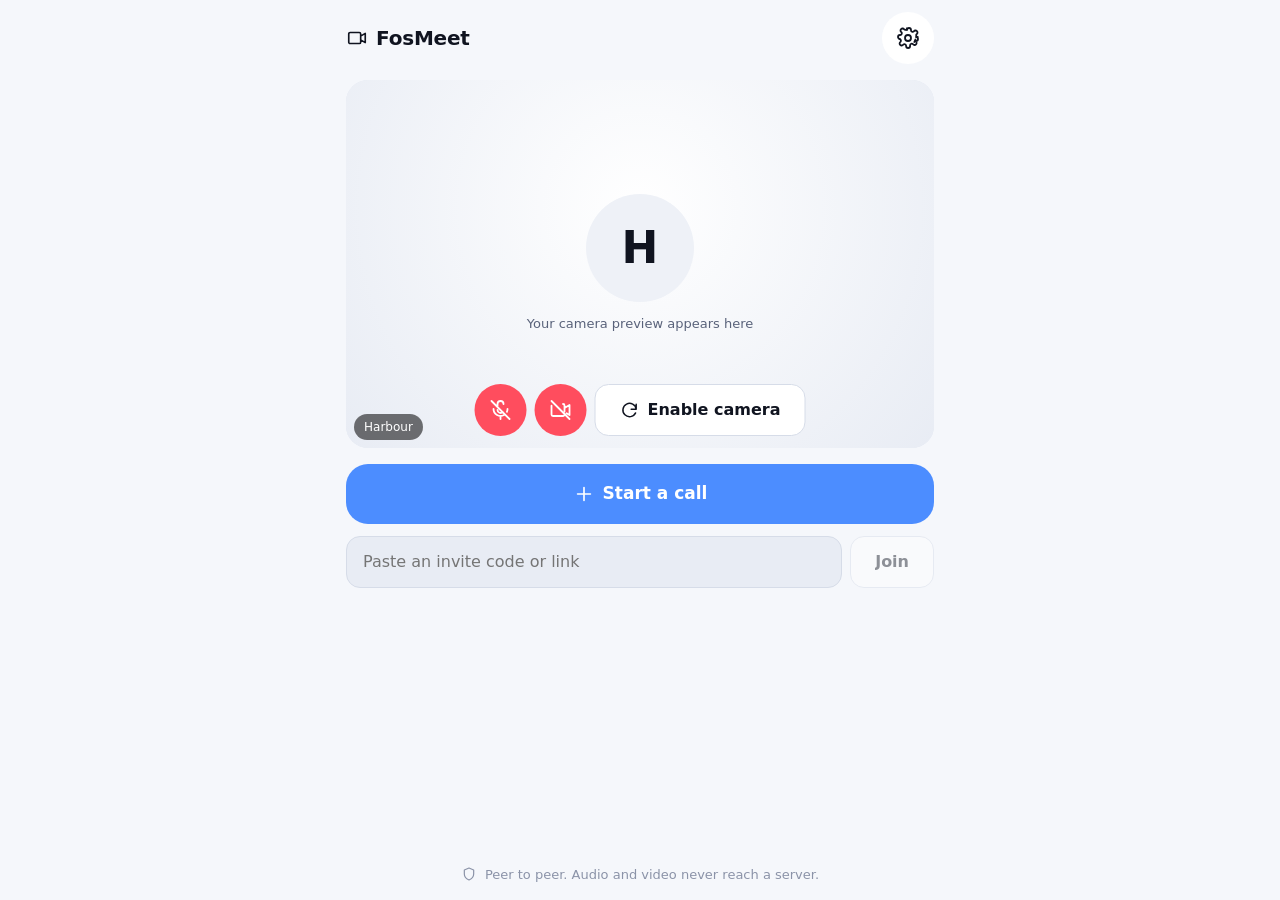
<file: docs/index.html>
<!doctype html>
<html lang="en">
  <head>
    <meta charset="UTF-8" />
    <!-- viewport-fit=cover lets the layout reach under a notch; the CSS uses
         the safe-area insets to keep controls reachable. -->
    <meta
      name="viewport"
      content="width=device-width, initial-scale=1, viewport-fit=cover, maximum-scale=1"
    />
    <meta name="theme-color" content="#0b0d12" />
    <meta name="color-scheme" content="dark light" />
    <meta name="description" content="FosMeet — one-to-one video calls that connect two phones directly, with no server in the middle." />
    <meta name="mobile-web-app-capable" content="yes" />
    <meta name="apple-mobile-web-app-capable" content="yes" />
    <meta name="apple-mobile-web-app-status-bar-style" content="black-translucent" />
    <meta name="apple-mobile-web-app-title" content="FosMeet" />

    <link rel="icon" type="image/svg+xml" href="./icon.svg" />
    <link rel="apple-touch-icon" href="./apple-touch-icon.png" />
    <link rel="manifest" href="./manifest.webmanifest" />

    <title>FosMeet — peer-to-peer video calls</title>
    <script type="module" crossorigin src="./assets/index-BE2nIdjc.js"></script>
    <link rel="stylesheet" crossorigin href="./assets/index-D6j3COxX.css">
  </head>
  <body>
    <div id="root"></div>
    <noscript>FosMeet needs JavaScript to place a call.</noscript>
  </body>
</html>
</file>
<file: docs/assets/index-D6j3COxX.css>
.icon{flex:none;display:block}.attachment{gap:var(--space-2);align-items:center;max-width:100%;display:flex}.attachment--media{border-radius:var(--radius-md);margin:0;display:block;position:relative;overflow:hidden}.attachment__image,.attachment__video{object-fit:contain;border-radius:var(--radius-md);background:#000;width:100%;max-width:260px;max-height:320px;display:block}.attachment__tag{top:var(--space-2);left:var(--space-2);color:#fff;border-radius:var(--radius-sm);background:#0009;padding:1px 6px;font-size:10px;font-weight:700;position:absolute}.attachment--audio{min-width:220px}.attachment__audio{flex:1;min-width:0;height:36px}.attachment--file{gap:var(--space-2) var(--space-3);grid-template-columns:auto 1fr auto;align-items:center;min-width:200px;display:grid}.attachment__icon{border-radius:var(--radius-sm);background:#ffffff1f;justify-content:center;align-items:center;width:40px;height:40px;display:flex}.attachment__text{flex-direction:column;min-width:0;display:flex}.attachment__name{text-overflow:ellipsis;white-space:nowrap;font-size:14px;font-weight:600;overflow:hidden}.attachment__meta{opacity:.7;font-size:11px}.attachment__download{width:36px;height:36px;color:inherit;border-radius:var(--radius-full);justify-content:center;align-items:center;display:flex}.attachment__download:hover{background:#ffffff24}.attachment__progress{gap:var(--space-2);grid-column:1/-1;align-items:center;display:flex}.attachment__bar{border-radius:var(--radius-full);background:#ffffff38;flex:1;height:4px;overflow:hidden}.attachment__bar span{border-radius:inherit;height:100%;transition:width var(--transition-fast);background:currentColor;display:block}.attachment__percent{font-family:var(--font-mono);opacity:.8;font-size:11px}.attachment__cancel{width:28px;height:28px;color:inherit;border-radius:var(--radius-full);background:0 0;border:none;justify-content:center;align-items:center;padding:0;display:flex}.attachment--problem{color:var(--color-danger);font-size:13px}.spinner{flex:none;animation:.9s linear infinite spinner-rotate;display:inline-flex}.spinner__track,.spinner__head{fill:none;stroke-width:2.4px}.spinner__track{stroke:currentColor;opacity:.2}.spinner__head{stroke:currentColor;stroke-dasharray:18 40;stroke-linecap:round}@keyframes spinner-rotate{to{transform:rotate(360deg)}}@media (prefers-reduced-motion:reduce){.spinner{animation-duration:2.4s}}.gif-picker{gap:var(--space-3);flex-direction:column;display:flex}.gif-picker__search{min-height:var(--tap-target);padding:0 var(--space-4);background:var(--color-bg-sunken);border:1px solid var(--color-border);border-radius:var(--radius-full);font-size:16px}.gif-picker__grid{gap:var(--space-2);overscroll-behavior:contain;grid-template-columns:repeat(auto-fill,minmax(104px,1fr));max-height:42dvh;margin:0;padding:0;list-style:none;display:grid;overflow-y:auto}.gif-picker__item{background:var(--color-bg-sunken);border-radius:var(--radius-sm);border:none;width:100%;padding:0;display:block;position:relative;overflow:hidden}.gif-picker__item img{object-fit:cover;width:100%;height:104px;display:block}.gif-picker__item:disabled{opacity:.6}.gif-picker__busy{color:#fff;background:#00000080;justify-content:center;align-items:center;display:flex;position:absolute;inset:0}.gif-picker__loading{padding:var(--space-6);color:var(--color-text-muted);justify-content:center;display:flex}.gif-picker__empty,.gif-picker__error,.gif-picker__aside{color:var(--color-text-faint);text-align:center;font-size:13px}.gif-picker__error{color:var(--color-danger)}.gif-picker__notice{gap:var(--space-3);padding:var(--space-5) var(--space-4);color:var(--color-text-muted);text-align:center;font-size:14px}.gif-picker__link{padding:var(--space-2) var(--space-4);color:var(--color-accent-text);background:var(--color-accent);border-radius:var(--radius-full);align-self:center;font-size:14px;text-decoration:none}.icon-button{gap:var(--space-1);min-width:var(--tap-target);min-height:var(--tap-target);padding:var(--space-2);color:var(--color-text);background:var(--color-surface);border-radius:var(--radius-full);transition:background var(--transition-fast), color var(--transition-fast), transform var(--transition-fast);border:none;flex-direction:column;justify-content:center;align-items:center;display:inline-flex}.icon-button:hover:not(:disabled){background:var(--color-surface-hover)}.icon-button:active:not(:disabled){transform:scale(.94)}.icon-button:disabled{cursor:not-allowed;opacity:.4}.icon-button--lg{min-width:64px;min-height:64px}.icon-button--danger{color:#fff;background:var(--color-danger)}.icon-button--danger:hover:not(:disabled){background:var(--color-danger-hover)}.icon-button--accent{color:var(--color-accent-text);background:var(--color-accent)}.icon-button--off{color:#fff;background:var(--color-danger)}.icon-button__glyph{display:flex;position:relative}.icon-button__badge{color:#fff;text-align:center;background:var(--color-accent);border-radius:var(--radius-full);min-width:18px;padding:0 5px;font-size:11px;font-weight:700;line-height:18px;position:absolute;top:-6px;right:-10px}.icon-button__label{max-width:76px;color:var(--color-text-muted);text-overflow:ellipsis;white-space:nowrap;font-size:11px;overflow:hidden}.sticker{flex:none;display:block}.sticker-picker{gap:var(--space-3);flex-direction:column;display:flex}.sticker-picker__search{min-height:var(--tap-target);padding:0 var(--space-4);background:var(--color-bg-sunken);border:1px solid var(--color-border);border-radius:var(--radius-full);font-size:16px}.sticker-picker__grid{gap:var(--space-2);overscroll-behavior:contain;grid-template-columns:repeat(auto-fill,minmax(64px,1fr));max-height:44dvh;margin:0;padding:0;list-style:none;display:grid;overflow-y:auto}.sticker-picker__item{width:100%;padding:var(--space-1);border-radius:var(--radius-md);transition:transform var(--transition-fast), background var(--transition-fast);background:0 0;border:none;justify-content:center;align-items:center;display:flex}.sticker-picker__item:hover:not(:disabled){background:var(--color-surface);transform:scale(1.06)}.sticker-picker__item:disabled{opacity:.4}.sticker-picker__empty{padding:var(--space-5);color:var(--color-text-faint);text-align:center;font-size:13px}.voice-recorder{gap:var(--space-2);min-height:var(--tap-target);padding:0 var(--space-3);background:var(--color-bg-sunken);border:1px solid var(--color-danger);border-radius:var(--radius-full);flex:1;align-items:center;display:flex}.voice-recorder__pulse{background:var(--color-danger);border-radius:var(--radius-full);width:10px;height:10px;animation:1.2s ease-in-out infinite voice-pulse}.voice-recorder__time{font-family:var(--font-mono);font-variant-numeric:tabular-nums;font-size:15px}.voice-recorder__limit{font-family:var(--font-mono);color:var(--color-text-faint);flex:1;font-size:12px}.voice-recorder__discard{width:40px;height:40px;color:var(--color-text-muted);border-radius:var(--radius-full);background:0 0;border:none;justify-content:center;align-items:center;display:flex}@keyframes voice-pulse{50%{opacity:.25}}@media (prefers-reduced-motion:reduce){.voice-recorder__pulse{animation:none}}.chat-panel{gap:var(--space-3);flex-direction:column;min-height:240px;display:flex}.chat-panel__empty{padding:var(--space-6) var(--space-4);color:var(--color-text-faint);text-align:center;font-size:14px}.chat-panel__list{gap:var(--space-2);overscroll-behavior:contain;flex-direction:column;max-height:46dvh;margin:0;padding:0;list-style:none;display:flex;overflow-y:auto}.chat-panel__message{max-width:82%;padding:var(--space-2) var(--space-3);background:var(--color-surface);border-radius:var(--radius-md);border-bottom-left-radius:var(--space-1)}.chat-panel__message--bare,.chat-panel__message--bare.chat-panel__message--mine{background:0 0;padding:0}.chat-panel__message--bare .chat-panel__time{padding:0 var(--space-1);color:var(--color-text-faint)}.chat-panel__message--mine{color:var(--color-accent-text);background:var(--color-accent);border-radius:var(--radius-md);border-bottom-right-radius:var(--space-1);align-self:flex-end}.chat-panel__text{overflow-wrap:anywhere;font-size:15px}.chat-panel__time{opacity:.65;margin-top:2px;font-size:11px;display:block}.chat-panel__reactions{gap:var(--space-2);justify-content:center;display:flex}.chat-panel__reaction{background:var(--color-surface);border-radius:var(--radius-full);min-width:44px;min-height:44px;transition:transform var(--transition-fast);border:none;font-size:22px}.chat-panel__reaction:active:not(:disabled){transform:scale(1.2)}.chat-panel__tray{padding:var(--space-3);background:var(--color-bg-sunken);border-radius:var(--radius-md)}.chat-panel__tools{gap:var(--space-1);align-items:center;display:flex}.chat-panel__gif{min-width:var(--tap-target);min-height:var(--tap-target);letter-spacing:.04em;color:var(--color-text);background:var(--color-surface);border-radius:var(--radius-full);border:none;font-size:12px;font-weight:700}.chat-panel__gif--active{color:var(--color-accent-text);background:var(--color-accent)}.chat-panel__gif:disabled{opacity:.4}.chat-panel__note{gap:var(--space-1);color:var(--color-text-faint);justify-content:center;align-items:center;font-size:11px;display:flex}.chat-panel__form{gap:var(--space-2);align-items:center;display:flex}.chat-panel__input{min-height:var(--tap-target);padding:0 var(--space-4);background:var(--color-bg-sunken);border:1px solid var(--color-border);border-radius:var(--radius-full);flex:1;font-size:16px}.sheet{z-index:50;flex-direction:column;justify-content:flex-end;display:flex;position:fixed;inset:0}.sheet__backdrop{cursor:pointer;animation:sheet-fade var(--transition-base);background:#0000008c;position:absolute;inset:0}.sheet__panel{max-height:min(86dvh,720px);padding-bottom:var(--safe-bottom);background:var(--color-bg-raised);border-radius:var(--radius-lg) var(--radius-lg) 0 0;box-shadow:var(--shadow-sheet);animation:sheet-rise var(--transition-base);flex-direction:column;display:flex;position:relative}.sheet__header{gap:var(--space-3);padding:var(--space-5) var(--space-4) var(--space-3);border-bottom:1px solid var(--color-border);align-items:center;display:flex;position:relative}.sheet__grabber{background:var(--color-border);border-radius:var(--radius-full);width:40px;height:4px;position:absolute;top:8px;left:50%;transform:translate(-50%)}.sheet__title{flex:1;font-size:18px;font-weight:650}.sheet__actions{gap:var(--space-2);align-items:center;display:flex}.sheet__body{padding:var(--space-4);overscroll-behavior:contain;-webkit-overflow-scrolling:touch;overflow-y:auto}@media (min-width:720px){.sheet{justify-content:center;align-items:center}.sheet__panel{border-radius:var(--radius-lg);width:min(560px,92vw)}.sheet__grabber{display:none}}@keyframes sheet-rise{0%{opacity:0;transform:translateY(24px)}}@keyframes sheet-fade{0%{opacity:0}}.connection-badge{gap:var(--space-2);color:var(--color-text-muted);align-items:center;font-size:12px;display:inline-flex}.connection-badge__bars{align-items:flex-end;gap:2px;height:14px;display:flex}.connection-badge__bars span{background:var(--color-border);border-radius:2px;width:4px}.connection-badge__bars span:first-child{height:6px}.connection-badge__bars span:nth-child(2){height:10px}.connection-badge__bars span:nth-child(3){height:14px}.connection-badge--excellent .is-filled,.connection-badge--good .is-filled{background:var(--color-success)}.connection-badge--fair .is-filled{background:var(--color-warning)}.connection-badge--poor .is-filled{background:var(--color-danger)}.connection-badge__relay{text-transform:uppercase;background:var(--color-surface);border-radius:var(--radius-full);padding:1px 6px;font-size:10px}.stats-panel{gap:var(--space-3);flex-direction:column;display:flex}.stats-panel__header{justify-content:flex-start;display:flex}.stats-panel__grid{background:var(--color-border);border-radius:var(--radius-md);flex-direction:column;gap:1px;margin:0;display:flex;overflow:hidden}.stats-panel__row{gap:var(--space-3);padding:var(--space-3) var(--space-4);background:var(--color-bg-raised);justify-content:space-between;display:flex}.stats-panel__row dt{color:var(--color-text-muted);font-size:14px}.stats-panel__row dd{font-family:var(--font-mono);text-align:right;margin:0;font-size:13px}.toasts{top:calc(var(--safe-top) + var(--space-3));right:var(--space-3);left:var(--space-3);z-index:80;gap:var(--space-2);pointer-events:none;flex-direction:column;align-items:center;display:flex;position:fixed}.toast{gap:var(--space-3);width:-moz-fit-content;width:fit-content;max-width:100%;padding:var(--space-3) var(--space-4);color:var(--color-text);pointer-events:auto;background:var(--color-surface);border:1px solid var(--color-border);border-radius:var(--radius-full);box-shadow:var(--shadow-float);animation:toast-in var(--transition-base);align-items:center;font-size:14px;display:flex}.toast--success{color:var(--color-success)}.toast--error{color:var(--color-danger)}@keyframes toast-in{0%{opacity:0;transform:translateY(-8px)}}.button{gap:var(--space-2);min-height:var(--tap-target);padding:0 var(--space-5);color:var(--color-text);background:var(--color-surface);border:1px solid var(--color-border);border-radius:var(--radius-md);transition:background var(--transition-fast), border-color var(--transition-fast), transform var(--transition-fast);justify-content:center;align-items:center;font-weight:600;display:inline-flex}.button:hover:not(:disabled){background:var(--color-surface-hover)}.button:active:not(:disabled){transform:scale(.98)}.button:disabled{cursor:not-allowed;opacity:.45}.button--primary{color:var(--color-accent-text);background:var(--color-accent);border-color:#0000}.button--primary:hover:not(:disabled){background:var(--color-accent-hover)}.button--danger{color:#fff;background:var(--color-danger);border-color:#0000}.button--danger:hover:not(:disabled){background:var(--color-danger-hover)}.button--ghost{background:0 0;border-color:#0000}.button--ghost:hover:not(:disabled){background:var(--color-surface)}.button--lg{border-radius:var(--radius-lg);min-height:60px;font-size:17px}.button--block{width:100%}.button__label{text-overflow:ellipsis;white-space:nowrap;overflow:hidden}.code-box{gap:var(--space-3);flex-direction:column;display:flex}.code-box__header{gap:var(--space-3);justify-content:space-between;align-items:baseline;display:flex}.code-box__label{font-size:15px;font-weight:650}.code-box__length{color:var(--color-text-faint);font-size:12px}.code-box__code{max-height:96px;padding:var(--space-3);font-family:var(--font-mono);color:var(--color-text-muted);word-break:break-all;background:var(--color-bg-sunken);border:1px solid var(--color-border);border-radius:var(--radius-md);font-size:12px;line-height:1.45;display:block;overflow-y:auto}.code-box__hint{color:var(--color-text-faint);font-size:13px}.code-box__actions{gap:var(--space-2);flex-direction:column;display:flex}@media (min-width:560px){.code-box__actions{flex-direction:row}}.qr{border-radius:var(--radius-md);width:100%;max-width:320px;height:auto;box-shadow:var(--shadow-float);background:#fff;display:block}.qr--empty{padding:var(--space-4);color:var(--color-text-muted);text-align:center;background:var(--color-bg-sunken);box-shadow:none;justify-content:center;align-items:center;font-size:14px;display:flex}.answer{gap:var(--space-4);padding:calc(var(--safe-top) + var(--space-2)) var(--space-4) calc(var(--safe-bottom) + var(--space-5));flex-direction:column;flex:1;align-items:center;display:flex;overflow-y:auto}.answer__header{gap:var(--space-2);align-self:stretch;align-items:center;display:flex}.answer__title{font-size:18px;font-weight:650}.answer>.code-box{align-self:stretch}.answer__waiting{gap:var(--space-2);color:var(--color-text-muted);align-items:center;font-size:14px;display:flex}@media (min-width:720px){.answer{width:min(620px,100%);margin:0 auto}}.control-bar{gap:var(--space-2);padding:var(--space-3) var(--space-3) calc(var(--space-3) + var(--safe-bottom));background:linear-gradient(#0000,#000000b8);flex-wrap:wrap;justify-content:center;align-items:center;display:flex}@media (max-width:380px){.control-bar__secondary{display:none}}@media (min-width:720px){.control-bar{gap:var(--space-3);padding-bottom:var(--space-4)}}.reaction-layer{right:var(--space-4);z-index:20;gap:var(--space-2);pointer-events:none;flex-direction:column-reverse;display:flex;position:absolute;bottom:120px}.reaction-layer__item{font-size:34px;animation:3s ease-out forwards reaction-float}.reaction-layer__item--mine{align-self:flex-end}@keyframes reaction-float{0%{opacity:0;transform:translateY(20px)scale(.6)}18%{opacity:1;transform:translateY(0)scale(1)}to{opacity:0;transform:translateY(-90px)scale(1.1)}}@media (prefers-reduced-motion:reduce){.reaction-layer__item{animation:3s linear forwards reaction-fade}@keyframes reaction-fade{0%,80%{opacity:1}to{opacity:0}}}.avatar{color:#fff;border-radius:var(--radius-full);flex:none;justify-content:center;align-items:center;font-weight:650;display:inline-flex;position:relative}.avatar__verified{color:#fff;background:var(--color-success);border:2px solid var(--color-bg);border-radius:var(--radius-full);justify-content:center;align-items:center;display:flex;position:absolute;bottom:-2px;right:-2px}.save-peer{gap:var(--space-3);width:min(520px, calc(100% - var(--space-6)));padding:var(--space-2) var(--space-3);background:var(--color-surface);border:1px solid var(--color-border);border-radius:var(--radius-lg);box-shadow:var(--shadow-float);align-items:center;display:flex}.save-peer__text{min-width:0;color:var(--color-text-muted);flex:1;font-size:13px}.save-peer__text strong{color:var(--color-text)}.save-peer__actions{gap:var(--space-1);align-items:center;display:flex}.save-peer__dismiss{width:40px;height:40px;color:var(--color-text-faint);border-radius:var(--radius-full);background:0 0;border:none;justify-content:center;align-items:center;display:flex}.save-peer__dismiss:hover{background:var(--color-surface-hover)}.save-peer--editing{gap:var(--space-2)}.save-peer__input{min-width:0;min-height:44px;padding:0 var(--space-3);background:var(--color-bg-sunken);border:1px solid var(--color-border);border-radius:var(--radius-md);flex:1;font-size:16px}.video-tile{background:var(--color-bg-sunken);position:relative;overflow:hidden}.video-tile--stage{width:100%;height:100%}.video-tile--pip{border-radius:var(--radius-md);width:108px;height:148px;box-shadow:var(--shadow-float);border:1px solid #ffffff24}.video-tile__video{background:#000;width:100%;height:100%;display:block}.video-tile__video--cover{object-fit:cover}.video-tile__video--contain{object-fit:contain}.video-tile__video--mirrored{transform:scaleX(-1)}.video-tile__video--hidden{visibility:hidden}.video-tile__placeholder{gap:var(--space-3);background:radial-gradient(circle at 50% 35%, var(--color-surface), var(--color-bg-sunken));flex-direction:column;justify-content:center;align-items:center;display:flex;position:absolute;inset:0}.video-tile__avatar{aspect-ratio:1;width:30%;min-width:44px;max-width:108px;color:var(--color-text);background:var(--color-surface-hover);border-radius:var(--radius-full);justify-content:center;align-items:center;font-size:clamp(20px,6vw,44px);font-weight:650;display:flex}.video-tile__hint{max-width:80%;color:var(--color-text-muted);text-align:center;font-size:13px}.video-tile__unblock{bottom:var(--space-4);padding:var(--space-2) var(--space-4);color:#fff;border-radius:var(--radius-full);background:#000000a6;border:none;font-size:13px;position:absolute;left:50%;transform:translate(-50%)}.video-tile__footer{bottom:var(--space-2);left:var(--space-2);gap:var(--space-2);max-width:calc(100% - var(--space-4));color:#fff;border-radius:var(--radius-full);background:#0000008c;align-items:center;padding:4px 10px;font-size:12px;display:flex;position:absolute}.video-tile__name{text-overflow:ellipsis;white-space:nowrap;overflow:hidden}.video-tile__muted{color:var(--color-danger);display:flex}.call{background:#000;flex-direction:column;flex:1;display:flex;position:relative}.call__stage{background:0 0;border:none;padding:0;position:absolute;inset:0}.call__top{z-index:10;gap:var(--space-3);padding:calc(var(--safe-top) + var(--space-3)) var(--space-4) var(--space-3);transition:opacity var(--transition-base);background:linear-gradient(#000000a6,#0000);justify-content:space-between;align-items:center;display:flex;position:relative}.call__identity{flex-direction:column;min-width:0;display:flex}.call__peer{color:#fff;text-overflow:ellipsis;white-space:nowrap;font-size:15px;font-weight:650;overflow:hidden}.call__meta{font-family:var(--font-mono);color:#ffffffb3;font-size:12px}.call__quality{padding:var(--space-2);border-radius:var(--radius-full);background:#ffffff1a;border:none}.call__prompt{z-index:12;margin-top:var(--space-2);justify-content:center;display:flex;position:relative}.call__status{z-index:10;gap:var(--space-2);padding:var(--space-2) var(--space-4);color:#fff;border-radius:var(--radius-full);background:#0000008c;align-self:center;align-items:center;font-size:13px;display:flex;position:relative}.call__badge{z-index:10;gap:var(--space-2);margin-top:var(--space-2);padding:var(--space-1) var(--space-3);color:#fff;border-radius:var(--radius-full);background:#4c8dffd9;align-self:center;align-items:center;font-size:12px;display:flex;position:relative}.call__pip{top:calc(var(--safe-top) + 64px);right:var(--space-3);z-index:15;transition:opacity var(--transition-base);background:0 0;border:none;padding:0;position:absolute}.call__controls{z-index:10;transition:opacity var(--transition-base), transform var(--transition-base);margin-top:auto;position:relative}.call--immersive .call__top,.call--immersive .call__prompt,.call--immersive .call__pip{pointer-events:none;opacity:0}.call--immersive .call__controls{pointer-events:none;opacity:0;transform:translateY(24px)}@media (min-width:720px){.call__pip{top:auto;right:var(--space-5);bottom:120px}.call__pip .video-tile--pip{width:180px;height:240px}}.field{gap:var(--space-2);margin-bottom:var(--space-4);flex-direction:column;display:flex}.field__label{color:var(--color-text-muted);font-size:14px;font-weight:600}.field__input{width:100%;min-height:var(--tap-target);padding:0 var(--space-4);background:var(--color-bg-sunken);border:1px solid var(--color-border);border-radius:var(--radius-md);font-size:16px}.field__input:focus{border-color:var(--color-accent)}.field__input--select{appearance:none;padding-right:var(--space-6);background-image:linear-gradient(45deg,#0000 50%,currentColor 50%),linear-gradient(135deg,currentColor 50%,#0000 50%);background-position:right 20px center,right 14px center;background-repeat:no-repeat;background-size:6px 6px,6px 6px}.field--invalid .field__input{border-color:var(--color-danger)}.field__message{color:var(--color-text-faint);font-size:13px}.field__message--error{color:var(--color-danger)}.field--toggle{gap:var(--space-4);flex-direction:row;justify-content:space-between;align-items:center}.field__toggle-text{flex-direction:column;gap:2px;display:flex}.field__switch{appearance:none;background:var(--color-border);border-radius:var(--radius-full);width:52px;height:32px;transition:background var(--transition-fast);flex:none;position:relative}.field__switch:after{content:"";border-radius:var(--radius-full);width:26px;height:26px;transition:transform var(--transition-fast);background:#fff;position:absolute;top:3px;left:3px}.field__switch:checked{background:var(--color-accent)}.field__switch:checked:after{transform:translate(20px)}.contact-sheet{gap:var(--space-2);flex-direction:column;display:flex}.contact-sheet__header{gap:var(--space-3);margin-bottom:var(--space-4);align-items:center;display:flex}.contact-sheet__summary{flex:1;min-width:0}.contact-sheet__name{text-overflow:ellipsis;white-space:nowrap;font-size:18px;font-weight:650;overflow:hidden}.contact-sheet__meta{color:var(--color-text-faint);font-size:13px}.contact-sheet__safety{gap:var(--space-2);padding:var(--space-4);margin-bottom:var(--space-4);background:var(--color-bg-sunken);border-radius:var(--radius-md);flex-direction:column;display:flex}.contact-sheet__section-title{gap:var(--space-2);align-items:center;font-size:14px;font-weight:650;display:flex}.contact-sheet__note{color:var(--color-text-faint);font-size:13px}.contact-sheet__digits{padding:var(--space-3);font-family:var(--font-mono);letter-spacing:.06em;text-align:center;word-spacing:.4em;background:var(--color-bg-raised);border-radius:var(--radius-sm);font-size:15px;display:block}.contact-sheet__digits--loading{color:var(--color-text-muted);justify-content:center;display:flex}.contact-sheet__safety .field--toggle{margin-bottom:0}.contact-sheet__danger{gap:var(--space-2);padding-top:var(--space-3);border-top:1px solid var(--color-border);flex-direction:column;display:flex}.contact-sheet__confirm{gap:var(--space-2);flex-direction:column;display:flex}@media (min-width:560px){.contact-sheet__confirm{flex-direction:row-reverse}}.end{gap:var(--space-3);padding:var(--space-5);text-align:center;flex-direction:column;flex:1;justify-content:center;align-items:center;display:flex}.end__mark{width:72px;height:72px;color:var(--color-text-muted);background:var(--color-surface);border-radius:var(--radius-full);justify-content:center;align-items:center;display:flex}.end__mark--failed{color:var(--color-danger)}.end__title{font-size:22px;font-weight:650}.end__reason,.end__hint{max-width:40ch;color:var(--color-text-muted);font-size:14px}.end__actions{gap:var(--space-3);width:min(360px,100%);margin-top:var(--space-4);flex-direction:column;align-items:center;display:flex}.contact-list{gap:var(--space-2);flex-direction:column;display:flex}.contact-list__header{gap:var(--space-3);justify-content:space-between;align-items:baseline;display:flex}.contact-list__title{color:var(--color-text-muted);text-transform:uppercase;letter-spacing:.04em;font-size:14px;font-weight:650}.contact-list__reachable{gap:var(--space-2);color:var(--color-success);align-items:center;font-size:12px;display:inline-flex}.contact-list__dot{border-radius:var(--radius-full);background:currentColor;width:8px;height:8px;animation:2.4s ease-in-out infinite contact-pulse}.contact-list__items{gap:var(--space-1);flex-direction:column;margin:0;padding:0;list-style:none;display:flex}.contact-list__item{gap:var(--space-2);align-items:center;display:flex}.contact-list__person{gap:var(--space-3);min-width:0;min-height:var(--tap-target);padding:var(--space-2);text-align:left;border-radius:var(--radius-md);background:0 0;border:none;flex:1;align-items:center;display:flex}.contact-list__person:hover{background:var(--color-surface)}.contact-list__text{flex-direction:column;min-width:0;display:flex}.contact-list__name{gap:var(--space-2);text-overflow:ellipsis;white-space:nowrap;align-items:center;font-weight:600;display:flex;overflow:hidden}.contact-list__auto{color:var(--color-accent);display:inline-flex}.contact-list__meta{color:var(--color-text-faint);font-size:12px}.contact-list__empty{padding:var(--space-4);color:var(--color-text-faint);text-align:center;background:var(--color-bg-sunken);border-radius:var(--radius-md);font-size:13px}@keyframes contact-pulse{50%{opacity:.35}}@media (prefers-reduced-motion:reduce){.contact-list__dot{animation:none}}.qr-scanner{gap:var(--space-3);flex-direction:column;align-items:center;display:flex}.qr-scanner__frame{aspect-ratio:1;border-radius:var(--radius-md);background:#000;width:100%;max-width:340px;position:relative;overflow:hidden}.qr-scanner__video{object-fit:cover;width:100%;height:100%}.qr-scanner__reticle{border-radius:var(--radius-md);border:3px solid #ffffffd9;position:absolute;inset:18%;box-shadow:0 0 0 100vmax #00000059}.qr-scanner__loading{color:#fff;justify-content:center;align-items:center;display:flex;position:absolute;inset:0}.qr-scanner__hint{color:var(--color-text-muted);text-align:center;font-size:14px}.qr-scanner--error{gap:var(--space-4);padding:var(--space-4);color:var(--color-text-muted);text-align:center;font-size:14px}.home{gap:var(--space-4);padding:calc(var(--safe-top) + var(--space-3)) var(--space-4) calc(var(--safe-bottom) + var(--space-4));flex-direction:column;flex:1;display:flex;overflow-y:auto}.home__header{justify-content:space-between;align-items:center;display:flex}.home__brand{gap:var(--space-2);letter-spacing:-.01em;align-items:center;font-size:20px;font-weight:700;display:flex}.home__preview{aspect-ratio:3/4;background:var(--color-bg-sunken);border-radius:var(--radius-lg);position:relative;overflow:hidden}.home__preview-controls{bottom:var(--space-3);gap:var(--space-2);align-items:center;display:flex;position:absolute;left:50%;transform:translate(-50%)}.home__warning{gap:var(--space-2);padding:var(--space-3);color:var(--color-warning);background:color-mix(in srgb, var(--color-warning) 12%, transparent);border-radius:var(--radius-md);align-items:flex-start;font-size:14px;display:flex}.home__actions{gap:var(--space-3);flex-direction:column;display:flex}.home__join{gap:var(--space-2);align-items:center;display:flex}.home__join-input{min-width:0;min-height:var(--tap-target);padding:0 var(--space-4);background:var(--color-bg-sunken);border:1px solid var(--color-border);border-radius:var(--radius-md);flex:1;font-size:16px}.home__room{gap:var(--space-2);padding-top:var(--space-3);border-top:1px solid var(--color-border);flex-direction:column;display:flex}.home__room-hint,.home__footer{color:var(--color-text-faint);font-size:13px}.home__scanner{padding:var(--space-4);background:var(--color-bg-raised);border-radius:var(--radius-lg)}.home__footer{gap:var(--space-2);text-align:center;justify-content:center;align-items:center;margin-top:auto;display:flex}@media (min-width:720px){.home{width:min(620px,100%);margin:0 auto}.home__preview{aspect-ratio:16/10}}.incoming{padding:calc(var(--safe-top) + var(--space-7)) var(--space-5) calc(var(--safe-bottom) + var(--space-7));text-align:center;background:radial-gradient(circle at 50% 30%, var(--color-surface), var(--color-bg) 70%);flex-direction:column;flex:1;justify-content:space-between;align-items:center;display:flex}.incoming__who{gap:var(--space-3);flex-direction:column;align-items:center;margin-top:auto;display:flex;position:relative}.incoming__halo{border:2px solid var(--color-accent);border-radius:var(--radius-full);width:120px;height:120px;animation:1.8s ease-out infinite incoming-pulse;position:absolute;top:0}.incoming__name{font-size:26px;font-weight:650}.incoming__label{gap:var(--space-2);color:var(--color-text-muted);align-items:center;font-size:13px;display:flex}.incoming__actions{gap:var(--space-7);justify-content:center;align-items:flex-start;margin-top:auto;display:flex}.incoming__action{gap:var(--space-2);flex-direction:column;align-items:center;display:flex}.incoming__caption{color:var(--color-text-muted);font-size:13px}.incoming__answer{animation:1.8s ease-in-out infinite incoming-nudge}@keyframes incoming-pulse{0%{opacity:.8;transform:scale(1)}to{opacity:0;transform:scale(1.7)}}@keyframes incoming-nudge{0%,to{transform:translateY(0)}50%{transform:translateY(-6px)}}@media (prefers-reduced-motion:reduce){.incoming__halo,.incoming__answer{animation:none}}.invite{gap:var(--space-4);padding:calc(var(--safe-top) + var(--space-2)) var(--space-4) calc(var(--safe-bottom) + var(--space-5));flex-direction:column;flex:1;display:flex;overflow-y:auto}.invite__header{gap:var(--space-2);align-items:center;display:flex}.invite__title{font-size:18px;font-weight:650}.invite__center{gap:var(--space-4);flex-direction:column;align-items:center;display:flex}.invite__steps{gap:var(--space-5);flex-direction:column;margin:0;padding:0;list-style:none;display:flex}.invite__step{gap:var(--space-3);flex-direction:column;display:flex}.invite__step-title{gap:var(--space-2);align-items:center;font-size:15px;font-weight:650;display:flex}.invite__step-number{width:24px;height:24px;color:var(--color-accent-text);background:var(--color-accent);border-radius:var(--radius-full);flex:none;justify-content:center;align-items:center;font-size:13px;display:flex}.invite__qr{gap:var(--space-2);flex-direction:column;align-items:center;display:flex}.invite__qr-hint,.invite__tip{gap:var(--space-2);color:var(--color-text-faint);text-align:center;align-items:center;font-size:13px;display:flex}.invite__answer{gap:var(--space-2);flex-direction:column;display:flex}.invite__answer-input{width:100%;padding:var(--space-3);font-family:var(--font-mono);resize:vertical;background:var(--color-bg-sunken);border:1px solid var(--color-border);border-radius:var(--radius-md);font-size:16px}.invite__answer-actions{gap:var(--space-2);flex-direction:column;display:flex}.invite__waiting{gap:var(--space-2);color:var(--color-text-muted);align-items:center;font-size:14px;display:flex}@media (min-width:560px){.invite__answer-actions{flex-direction:row}}@media (min-width:720px){.invite{width:min(620px,100%);margin:0 auto}}.settings{flex-direction:column;display:flex}.settings__divider{height:1px;margin:var(--space-2) 0 var(--space-4);background:var(--color-border);border:none}.settings__heading{margin-bottom:var(--space-2);font-size:15px;font-weight:650}.settings__note{margin-bottom:var(--space-4);color:var(--color-text-faint);font-size:13px}.settings__actions{gap:var(--space-2);margin-top:var(--space-2);flex-direction:column;display:flex}.app__relay{padding:var(--space-3) var(--space-4);color:var(--color-accent-text);text-align:center;background:var(--color-accent);font-size:14px}:root{--color-bg:#0b0d12;--color-bg-raised:#151922;--color-bg-sunken:#070910;--color-surface:#1c2130;--color-surface-hover:#262c3d;--color-border:#2c3346;--color-text:#f2f5fb;--color-text-muted:#98a1b8;--color-text-faint:#667089;--color-accent:#4c8dff;--color-accent-hover:#6ba0ff;--color-accent-text:#fff;--color-danger:#ff4d5e;--color-danger-hover:#ff6b79;--color-success:#2ed58a;--color-warning:#ffb02e;--radius-sm:8px;--radius-md:14px;--radius-lg:22px;--radius-full:999px;--space-1:4px;--space-2:8px;--space-3:12px;--space-4:16px;--space-5:24px;--space-6:32px;--space-7:48px;--font-sans:system-ui, -apple-system, "Segoe UI", Roboto, "Helvetica Neue", sans-serif;--font-mono:ui-monospace, SFMono-Regular, "SF Mono", Menlo, monospace;--shadow-sheet:0 -8px 40px #0000008c;--shadow-float:0 6px 24px #00000073;--safe-top:env(safe-area-inset-top,0px);--safe-bottom:env(safe-area-inset-bottom,0px);--safe-left:env(safe-area-inset-left,0px);--safe-right:env(safe-area-inset-right,0px);--tap-target:52px;--transition-fast:.12s ease;--transition-base:.22s cubic-bezier(.2, .8, .2, 1)}@media (prefers-color-scheme:light){:root:not([data-theme=dark]){--color-bg:#f5f7fb;--color-bg-raised:#fff;--color-bg-sunken:#e8ecf4;--color-surface:#fff;--color-surface-hover:#eef1f7;--color-border:#d6dce8;--color-text:#101420;--color-text-muted:#59627a;--color-text-faint:#8b93a8;--shadow-sheet:0 -8px 40px #1014202e;--shadow-float:0 6px 24px #10142024}}@media (prefers-reduced-motion:reduce){:root{--transition-fast:1ms linear;--transition-base:1ms linear}}*,:before,:after{box-sizing:border-box}html,body,#root{height:100%}body{font-family:var(--font-sans);color:var(--color-text);background:var(--color-bg);-webkit-font-smoothing:antialiased;overscroll-behavior:none;-webkit-tap-highlight-color:transparent;margin:0;font-size:16px;line-height:1.5}button,input,select,textarea{font:inherit;color:inherit}button{cursor:pointer}:focus-visible{outline:2px solid var(--color-accent);outline-offset:2px}h1,h2,h3,p{margin:0}.sr-only{clip-path:inset(50%);white-space:nowrap;border:0;width:1px;height:1px;margin:-1px;padding:0;position:absolute;overflow:hidden}.app{height:100%;flex-direction:column;height:100dvh;display:flex;overflow:hidden}
</file>
